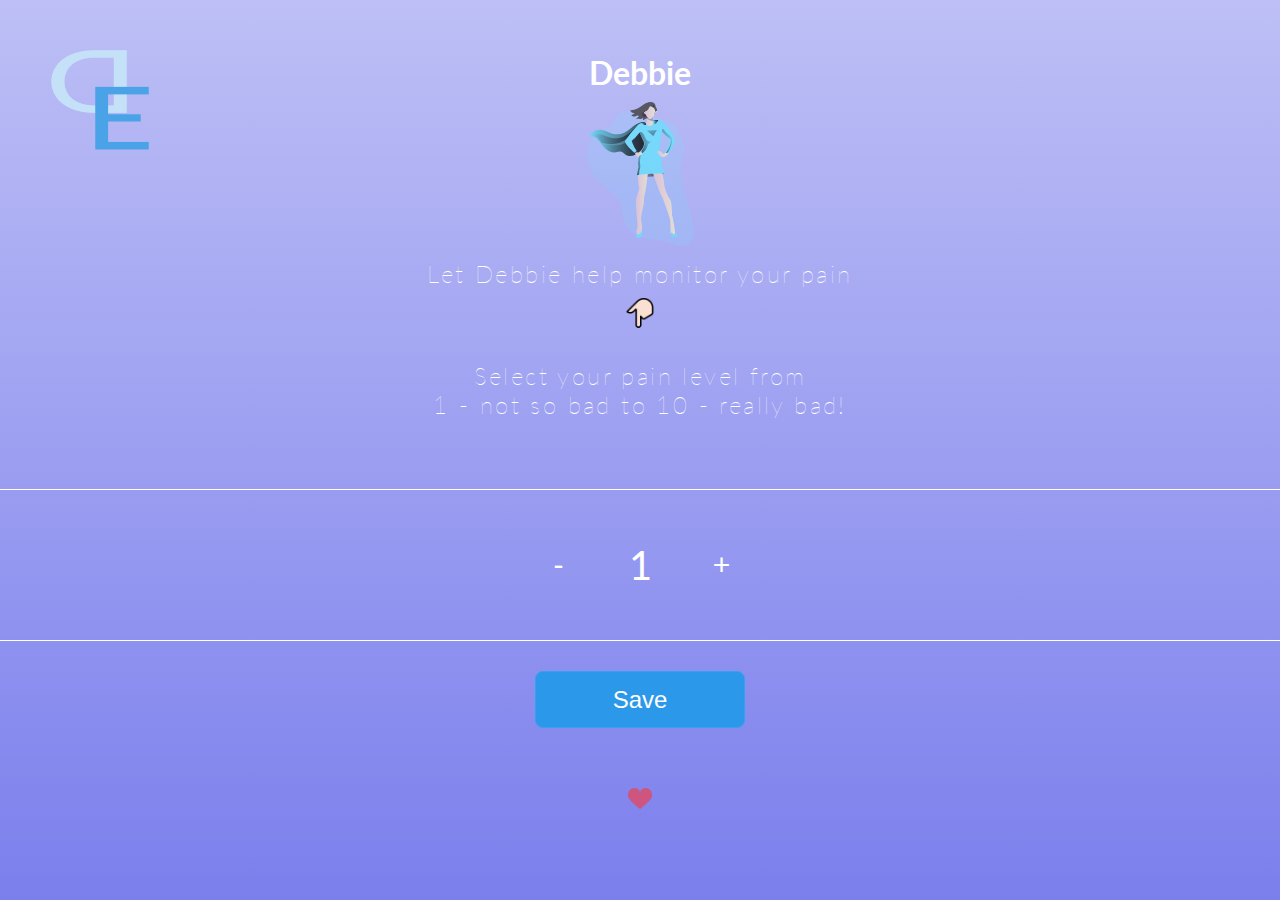
<file: Input Pain Level Page/input-pain-levels.html>
<!DOCTYPE html>
<html lang="en">

<head>
    <meta charset="UTF-8" />
    <meta name="viewport" content="width=device-width, initial-scale=1.0" />
    <link rel="stylesheet" href="input-pain-levels.css" />
    <script src="input-pain-level.js"></script>
    <link href='https://fonts.googleapis.com/css?family=Lato' rel='stylesheet'>
    <title>Document</title>
</head>

<body>

    <img id="logoimg" src="Logo.png" alt="logo">
    <h1 id="main-heading">Debbie</h1>
    <div class="img-container">
        <img id="superwomanimg" src="super_woman.png" alt="super woman image">
    </div>
    <h2 id="heading">Let Debbie help monitor your pain</h2>
    <div class="fingerimg">
        <img src="finger.png" alt="finger pointing downward" id="finger">
    </div>
    <p id="askpainlevel">Select your pain level from <br>1 - not so bad to 10 - really bad!</p>
    <div class="numberinput">
        <button id="minus">-</button>
        <span id="number">1</span>
        <button id="plus">+</button>
    </div>
    <div class="savebtn">
        <form>
            <input type="button" id="save" class="save-button" value="Save" />
        </form>
    </div>
    <div class="heart">
        <img src="Path.png" alt="heart icon" id="hearticon">
    </div>
</body>

</html>
</file>
<file: Input Pain Level Page/input-pain-levels.css>
#main-heading {
  text-align: center;
  max-width: 800px;
  margin: 0 auto;
  margin-top: -100px;
  /* margin-top: ; */
}
* {
  /* border: 1px solid red; */
  margin: 0;
  padding: 0;
  scroll-behavior: smooth;
}

body {
  height: 100vh;
  /* background-image: linear-gradient(#d8d8d8 0%, #7b7fec 100%); */

  background: linear-gradient(
    180deg,
    rgba(255, 255, 255, 1) -100%,
    rgba(123, 127, 236, 1) 100%
  );
  font-family: "Lato";
  color: #fff;
}
.img-container {
  text-align: center;
  margin-top: 10px;
  margin-bottom: 10px;
  opacity: 80%;
}
#heading {
  text-align: center;
  font-weight: lighter;
  letter-spacing: 0.1em;
}
.save-button {
  color: white;
  padding: 10px 20px;
  margin-top: 30px;

  width: 210px;
  height: 57px;
  border-radius: 8px;
  border: 1px solid #34a1f3;
  background-color: #34a1f3;
}
.savebtn {
  text-align: center;
}
.save-button {
  font-size: 1.5em;
  background-color: #2b98ea;
}
#hearticon {
  color: #ad0ca5;
  height: 1.3em;
  margin-top: 60px;
  opacity: 60%;
}
.heart {
  text-align: center;
}
#numbers {
  width: 50px;
  height: 50px;
  border-radius: 50%;
  background-color: white;
}

#logoimg {
  margin-top: 50px;
  margin-left: 50px;
  height: 100px;
  width: 100px;
  /* opacity: 60%; */
}

#finger {
  transform: rotate(180deg);
  height: 30px;
  width: 30px;
}
.fingerimg {
  margin-top: 10px;
  margin-bottom: 30px;
  text-align: center;
}
#askpainlevel {
  text-align: center;
  font-size: 1.5rem;
  margin-bottom: 20px;
  font-weight: lighter;
  letter-spacing: 0.1em;
  color: #fff;
}
.numberinput {
  border-top: 1px solid white;
  height: 150px;
  margin-top: 70px;
  border-bottom: 1px solid white;
  display: flex;
  align-items: center;
  justify-content: center;
  transition: top ease 0.5s;
}
#minus,
#plus {
  height: 40px;
  width: 40px;
  background: transparent;
  border: none;
  color: #fff;
  font-size: 30px;
}
#number {
  font-size: 40px;
  color: #fff;
}
#minus {
  margin-right: 50px;
  animation: drop 1.5s ease;
}
#plus {
  margin-left: 50px;
  animation: drop 1.5s ease;
}

#plus:hover {
  transform: scale(1.2);
}
#minus:hover {
  transform: scale(1.2);
}

@media (max-width: 55em) {
  html {
    font-size: 60%;
  }
  #logoimg {
    height: 70px;
    width: 70px;
    margin-left: 20px;
    margin-top: 20px;
  }
  #main-heading {
    text-align: center;
    max-width: 100px;
    margin: 0 auto;
    margin-top: -70px;
  }
}

@media only screen and (min-device-width: 768px) and (max-device-width: 1024px) {
  html {
    font-size: 80%;
  }
  #logoimg {
    height: 70px;
    width: 70px;
    margin-left: 20px;
    margin-top: 20px;
  }
  #main-heading {
    text-align: center;
    max-width: 100px;
    margin: 0 auto;
    margin-top: -70px;
  }
}

/* 980px / 16px = 61.25em */

@media (max-width: 61.25em) {
  html {
    font-size: 58%;
  }
  #logoimg {
    height: 70px;
    width: 70px;
    margin-left: 20px;
    margin-top: 20px;
  }
  #main-heading {
    text-align: center;
    max-width: 100px;
    margin: 0 auto;
    margin-top: -70px;
  }
}

@media (max-width: 35em) {
  html {
    font-size: 58%;
  }
  #logoimg {
    height: 50px;
    width: 50px;
    margin-left: 20px;
    margin-top: 20px;
  }

  #superwomanimg {
    height: 120px;
    width: auto;
  }
  #main-heading {
    text-align: center;
    max-width: 100px;
    margin: 0 auto;
    margin-top: -50px;
  }
}

@media (max-width: 25em) {
  html {
    font-size: 58%;
  }
  .savebtn {
    margin-top: 100px;
  }
  #logoimg {
    height: 30px;
    width: 30px;
    margin-left: 20px;
    margin-top: 20px;
  }
  #superwomanimg {
    height: 100px;
    width: auto;
  }
  #main-heading {
    text-align: center;
    max-width: 100px;
    margin: 0 auto;
    margin-top: -30px;
  }
}
</file>
